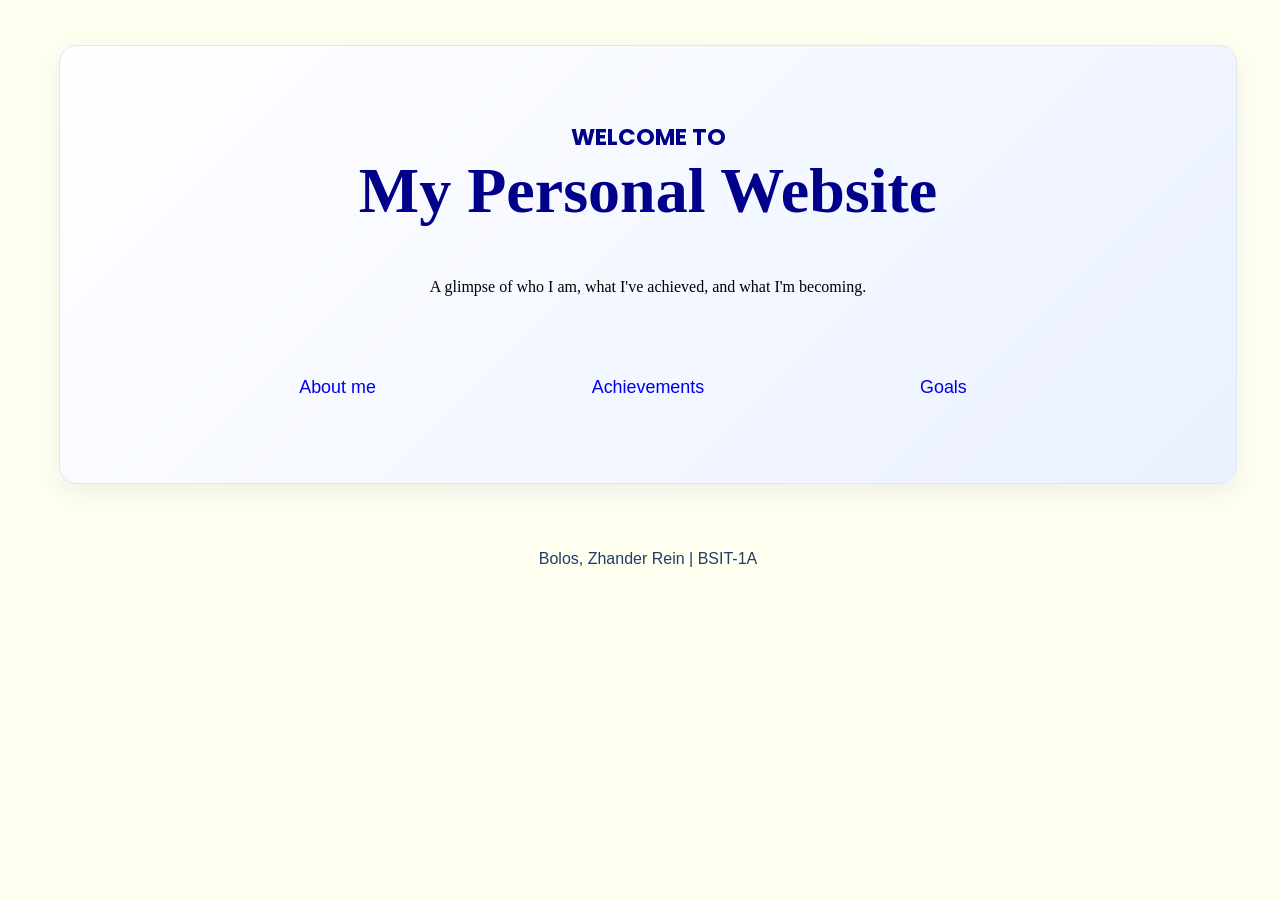
<file: index.html>
<!doctype html>
<html>
    <head> 
        <title> My Website </title> 
        <link rel="stylesheet" href="style.css">
        <link rel="preconnect" href="https://fonts.googleapis.com">
    <link rel="preconnect" href="https://fonts.gstatic.com" crossorigin>

    <link href="https://fonts.googleapis.com/css2?family=Poppins:wght@400;600;700&family=Roboto:wght@400;700&family=Playfair+Display:wght@400;700&display=swap" rel="stylesheet">

    </head>
    
    <body > 
        
        <div id="homepage"> 
            <div id="index"> 
        <header>
            <h3 class="myweb"> WELCOME TO </h3>
            <h1 class="myweb">My Personal Website</h1>
        </header>
        
        <main class="iAm">
            A glimpse of who I am, what I've achieved, 
            and what I'm becoming.</p>
        </main>

        

            
        <nav id="welcome">
            
                <a id="sec1" href="about.html"> About me</a>
                <a id="sec2" href="achievements.html"> Achievements</a>
                <a id="sec3" href="goals.html"> Goals </a>
            
        </nav>
        </div>
        
                <footer>
            <p class="iAm"> Bolos, Zhander Rein | BSIT-1A</p>

        </footer>
        </div>
    </body>
</html>
</file>
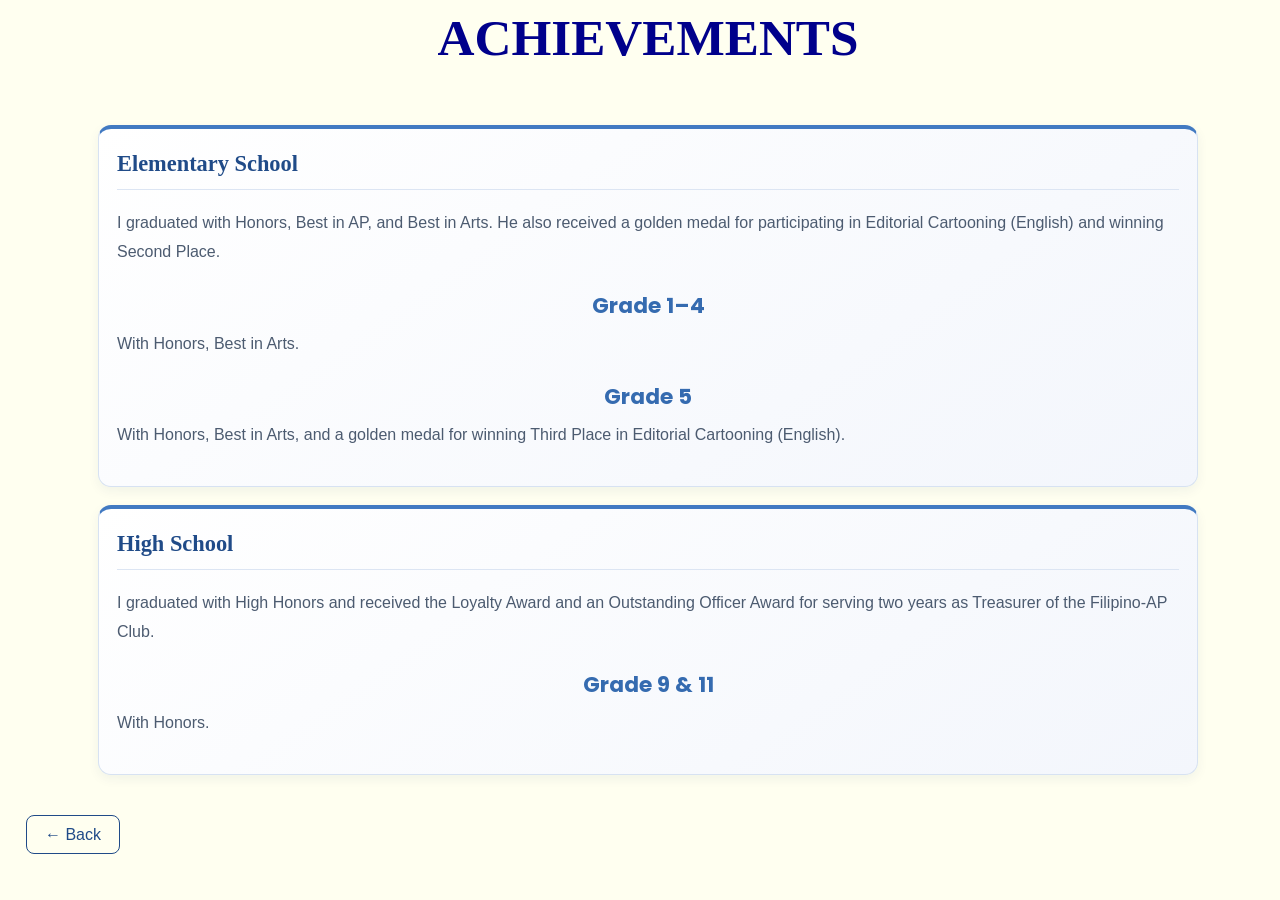
<file: achievements.html>
<!DOCTYPE html>
<html>
    <head> 
        <title>achievemets</title>
        <link rel="stylesheet" href="style.css">
        <link rel="preconnect" href="https://fonts.googleapis.com">
    <link rel="preconnect" href="https://fonts.gstatic.com" crossorigin>

    <link href="https://fonts.googleapis.com/css2?family=Poppins:wght@400;600;700&family=Roboto:wght@400;700&family=Playfair+Display:wght@400;700&display=swap" rel="stylesheet">

    </head>
    
<body>
    <section>
        <h1>ACHIEVEMENTS</h1>
    </section>

    <main id="achieve">

        <div id="loob">

            <section id="elementary">
                <h2 class="elem1">Elementary School</h2>

                <p class="elem1">
                    I graduated with Honors, Best in AP,
                    and Best in Arts. He also received a golden
                    medal for participating in Editorial Cartooning
                    (English) and winning Second Place.
                </p>

                <h3 class="elem2">Grade 1–4</h3>
                <p class="elem2">With Honors, Best in Arts.</p>

                <h3 class="elem3">Grade 5</h3>
                <p class="elem3">
                    With Honors, Best in Arts, and a golden medal
                    for winning Third Place in Editorial Cartooning
                    (English).
                </p>
                
            </section>

            <section id="highschool">
                <h2 class="hs1">High School</h2>

                <p class="hs1">
                    I graduated with High Honors and received
                    the Loyalty Award and an Outstanding Officer
                    Award for serving two years as Treasurer of
                    the Filipino-AP Club.
                </p>
                

                <h3 class="hs2">Grade 9 & 11</h3>
                <p class="hs2">With Honors.</p>
            </section>

        </div>

    </main>
</body>


        
        
        <nav class="back">
        
            <a class="b4ck" href="index.html"> ← Back </a>
        
        </nav>
    </body>
</html>
</file>
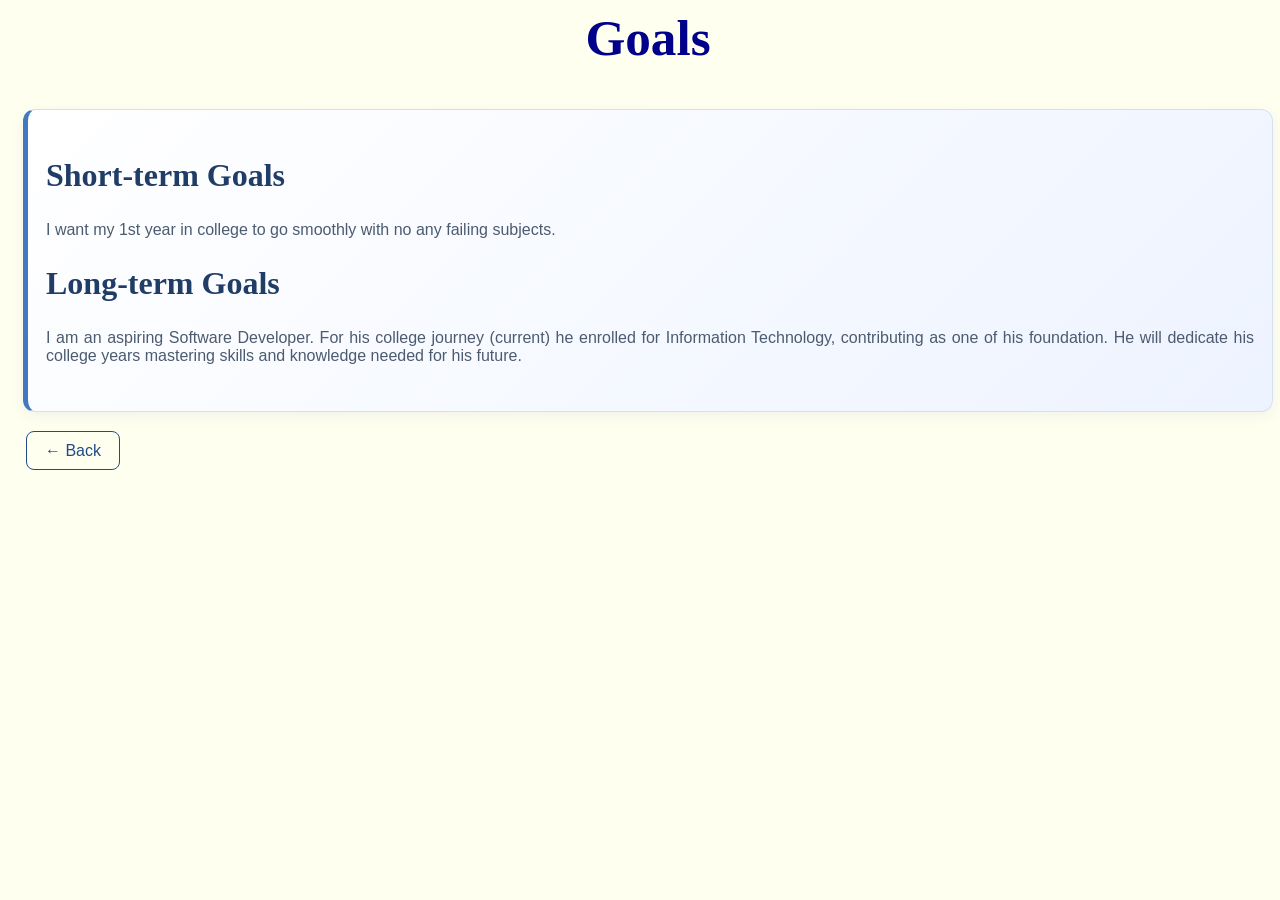
<file: goals.html>
<!DOCTYPE html>
<html>
    <head>
        <title> GOALS </title>
        <link rel="stylesheet" href="style.css">
        <link rel="preconnect" href="https://fonts.googleapis.com">
    <link rel="preconnect" href="https://fonts.gstatic.com" crossorigin>

    <link href="https://fonts.googleapis.com/css2?family=Poppins:wght@400;600;700&family=Roboto:wght@400;700&family=Playfair+Display:wght@400;700&display=swap" rel="stylesheet">

    </head>
    <body> 
    <section>
        <h1> Goals </h1>
    </section>
    <div id="loob2"> 
    <main class="goals">
        <h2 class="goals1"> Short-term Goals </h2>
            <p class="goals1"> I want my 1st year in college 
            to go smoothly with no any failing subjects.</p>
        <h2 class="goals2"> Long-term Goals</h2>
            <p clas="goals">  I am an aspiring Software Developer.
            For his college journey (current) he enrolled for Information Technology,
            contributing as one of his foundation. He will dedicate his college years
            mastering skills and knowledge needed for his future. </p>
        <h2> </h2>
    
    </main>
    </div>
    
    <nav class="back"> 
        
            <a class="b4ck" href="index.html"> ← Back </a></button>
        
    </nav>
    </body>
</html>
</file>
<file: style.css>
@keyframes fadeIn {
    from { opacity: 0; }
    to   { opacity: 2; }
}

h1, h2, p {
    animation: fadeIn 1s ease;
}
p, ul, td{
    font-family: Arial, Helvetica, sans-serif;
    color: #203d68;

}
h2, p {
    color: #203d68;
}
 #index {
    max-width: 600px;
    margin: 7px auto 0;
    margin-top: 25px;
    padding: 40px 30px;
    padding-top: 10px;
    background: linear-gradient(
        135deg,
        #ffffff,
        #eaf1ff
    );
    border: 1px solid #dce6f6;
    border-radius: 18px;
    box-shadow: 0 8px 25px rgba(30, 65, 120, 0.08);
}
     
 
 h1, h3{
    color: darkblue;
    font-family: 'Poppins', sans-serif;
    font-weight: 700;

 }
 h1:hover {
    transform: translateY(-2px);
    transition-duration: 0.4s;
 }
 h1 {
    margin-top: 0px;
 }
 h3 {
    margin-bottom: 0px;
    text-align: center;

 }
 h3:hover {
    transform: translateY(-2px);
    transition-duration: 0.4s;
    }

 a {
    text-decoration: none;
 }


 .back {
    font-family: Impact, Haettenschweiler, 'Arial Narrow Bold', sans-serif;
    text-decoration: none;
    padding: 10px 18px;
    border-radius: 8px;
    margin-top: 20px;
    transition: background-position 0.5s,
                transform 0.2s ease;
    
}

.b4ck {
    text-decoration: none;
    border: solid 1px;
    padding: 10px 18px;
    border-radius: 8px;
    color: #204b88;
 }

.b4ck:hover {
    transform: translateX(-4);
    transition-duration: 0.6s;
    box-shadow: 1px 2px 10px lightblue;
    color: white;
    background: linear-gradient(
    110deg, 
    lightblue, 
    royalblue, 
    darkblue
    );
    padding: 10px 18px;
    border-radius: 8px;
    margin-top: 20px;
    background-size: 200%;
    
}


/* Home page */
#hello {
    font-size: 15px;
    position: relative;
    
}
.iAm {
    display: flex;
    justify-content: center;
    align-items: center;
    text-align: center;

}
.iAm:hover {
    transform: translateY(-4);
}

#welcome {
    display: flex;
    justify-content: space-evenly;
    position: relative;
    top: 50px;
    border-radius: 30px;
    padding-left: 20px;
    padding-right: 50px;
    padding-bottom: 60px;
    font-family: Impact, Haettenschweiler, 'Arial Narrow Bold', sans-serif;
    
}  


#sec1:hover {
    transition-duration: 0.30s;
    background: linear-gradient(
    110deg, 
    lightblue, 
    royalblue, 
    darkblue
    );
    border-radius: 20px;
    padding-left: 75px;
    padding-right: 75px;
    padding-top: 14px;
    padding-bottom: 10px;
    transform: translateY(-40);
    color: white;
    box-shadow: 0px 0px 6px skyblue;

}
#sec1:active {
    color: white;
}

#sec2:hover {
    transition-duration: 0.30s;
    background: linear-gradient(
    110deg, 
    lightblue, 
    royalblue, 
    darkblue
    );
    border-radius: 20px;
    padding-left: 75px;
    padding-right: 75px;
    padding-top: 14px;
    padding-bottom: 10px;
    transform: translateY(-40);
    color: white;
    box-shadow: 0px 0px 6px skyblue;
}
#sec2:active {
    color: white;
}

#sec3:hover {
    transition-duration: 0.30s;
    background: linear-gradient(
    110deg, 
    lightblue, 
    royalblue, 
    darkblue
    );
    border-radius: 20px;
    padding-left: 75px;
    padding-right: 75px;
    padding-top: 14px;
    padding-bottom: 10px;
    transform: translateY(-40);
    color: white;
    box-shadow: 0px 0px 6px skyblue;
}
#sec3:active {
    color: white;
}

h1 {
    text-align: center;
    font-family: Times;
    font-size: 60px;
    
}
 footer {
     position: relative;
     top: 50px;
     font-size: 13px;
 }
 footer:hover {
    transform: scale(1.15);
    transition-duration: 0.50s;
    font-family: Verdana, Geneva, Tahoma, sans-serif;
 }

 /* Achievements */


#achieve {
    max-width: 1050px;
    margin: 40px auto;
    padding: 25px;
    color: #203d68;
}


#loob {
    display: grid;
    grid-template-columns: repeat(2, minmax(0, 1fr));
    gap: 25px;
    max-width: 1000px;
    margin: 0 auto;
}

#elementary,
#highschool {
    padding: 28px;
    background: linear-gradient(
        145deg,
        #ffffff,
        #f3f6fc
    );
    border: 1px solid #d7e2f2;
    border-top: 4px solid #427ac2;
    border-radius: 13px;
    box-shadow: 0 4px 12px rgba(25, 55, 100, 0.06);
    transition: 0.3s;
}

#elementary:hover,
#highschool:hover {
    background: #edf3ff;
    border-color: #a9c4eb;
    border-top-color: #204b88;
    box-shadow: 0 9px 20px rgba(25, 55, 100, 0.12);
    transform: translateY(-5px);
}

#achieve h2 {
    margin-top: 0;
    padding-bottom: 12px;
    border-bottom: 1px solid #dce5f3;
    color: #204b88;
    font-size: 25px;
}

#achieve h3 {
    margin: 22px 0 8px;
    color: #356bb0;
    font-size: 18px;
}

#achieve p {
    margin: 0 0 14px;
    color: #4c5b70;
    line-height: 1.8;
}

#elemImg1 {
    display: block;
    width: 100%;
    max-width: 250px;
    height: auto;
    object-fit: cover;
    border: 3px solid #e1eafa;
    border-radius: 10px;
    transition: border-color 0.25s ease;
}

#elemImg1:hover {
    border-color: #427ac2;
}




/* Personal Info */

#Auto {
    color: darkblue;
    text-align: center;
    font-size: 20px;
}
#autobiography {
    text-align: justify;
    background: #ffffff;
    border-left: 4px solid #427ac2;
    border-radius: 8px;
    box-shadow: 0 4px 15px rgba(25, 55, 100, 0.06);
    margin-right: 1px;
}
#autobiography:hover {
    transform: translateY(-5px);
    transition-duration: 0.4s;
}

#me1 {
    border: 4px solid #ffffff;
    border-radius: 12px;
    box-shadow: 0 5px 15px rgba(20, 45, 85, 0.16);
}

#sc {
    display: grid !important;
    grid-template-columns: repeat(2, minmax(0, 1fr)) !important;
    gap: 25px;
    width: calc(100% - 40px);
    margin: 20px auto;
    padding: 0;
    align-items: stretch;
}

#sc > .info-box {
    display: block;
    width: 100%;
    min-width: 0;
    padding: 25px;
    box-sizing: border-box;
    background: white;
    border: 1px solid #d4e0f1;
    border-left: 4px solid #427ac2;
    border-radius: 8px;
    box-shadow: 0 4px 15px rgba(25, 55, 100, 0.06);
    transition: transform 0.3s ease,
                box-shadow 0.3s ease;
}

#sc > .info-box:hover {
    transform: translateY(-5px);
    box-shadow: 0 6px 18px rgba(25, 55, 100, 0.12);
}

/* Phones only */
@media (max-width: 600px) {
    #sc {
        grid-template-columns: minmax(0, 1fr) !important;
    }
}

/* Phones */
@media (max-width: 600px) {
    #sc {
        grid-template-columns: 1fr;
    }
}

td {
    padding: 15px;
}

/* Goals */
#loob2 {
    text-align: justify;
    gap: 25px;
    margin: 25px;
    padding: 30px;
    background: linear-gradient(
        135deg,
        #ffffff,
        #edf3ff
    );
    border: 1px solid #d4e0f1;
    border-left: 5px solid #427ac2;
    border-radius: 12px;
    box-shadow: 0 4px 14px rgba(25, 55, 100, 0.06);
}

#loob2:hover {
    transform: translateY(-5px);
    transition-duration: 0.5s;
    box-shadow: 0 7px 18px rgba(25, 55, 100, 0.12);
}

#loob2 p {
    color: #4c5b70;
}





html {
    background: ivory;

}


/* =================================
   RESPONSIVE SIZE IMPROVEMENTS
================================= */

/* Better sizing on every screen */
* {
    box-sizing: border-box;
}

html {
    font-size: 16px;
}

body {
    width: 100%;
    overflow-wrap: break-word;
}

/* Headings scale with screen width */
h1 {
    font-size: clamp(2rem, 4vw, 3.5rem);
}

h2 {
    font-size: clamp(1.5rem, 2.5vw, 2.2rem);
}

h3 {
    font-size: clamp(1.15rem, 1.8vw, 1.5rem);
}

p, li {
    font-size: clamp(1rem, 1.2vw, 1.15rem);
}

/* HOME PAGE */
#index {
    width: 92%;
    max-width: 1200px;
    margin: 5vh auto 0;
    padding: clamp(20px, 4vw, 55px);
}

#index h1 {
    font-size: clamp(2.2rem, 5vw, 4rem);
}

#hello {
    font-size: clamp(1rem, 1.5vw, 1.25rem);
}

#welcome {
    width: 100%;
    gap: clamp(10px, 2vw, 24px);
}

#sec1,
#sec2,
#sec3 {
    font-size: clamp(1rem, 1.4vw, 1.25rem);
    padding: clamp(12px, 2vw, 24px);
}

/* ACHIEVEMENTS */
#achieve {
    width: 94%;
    max-width: 1200px;
    margin: 40px auto;
    padding: clamp(10px, 2vw, 30px);
}

#loob {
    width: 100%;
    max-width: 1100px;
    gap: clamp(16px, 2.5vw, 30px);
}

#elementary,
#highschool {
    padding: clamp(18px, 3vw, 36px);
}

#achieve h2 {
    font-size: clamp(1.35rem, 2.3vw, 1.8rem);
}

#achieve h3 {
    font-size: clamp(1.1rem, 1.7vw, 1.35rem);
}

#achieve p {
    font-size: clamp(1rem, 1.2vw, 1.15rem);
}

/* PERSONAL INFORMATION */
#autobiography {
    margin: clamp(12px, 3vw, 35px);
    padding: clamp(18px, 3vw, 35px);
    font-size: clamp(1rem, 1.2vw, 1.15rem);
}

#sc {
    gap: clamp(15px, 3vw, 40px);
    padding: clamp(15px, 3vw, 35px);
}

td {
    padding: clamp(8px, 1.5vw, 20px);
}

/* GOALS */
#loob2 {
    margin: clamp(12px, 3vw, 35px);
    padding: clamp(18px, 3vw, 35px);
    gap: clamp(15px, 2.5vw, 30px);
}

/* FOOTER */
footer {
    font-size: 0.9rem;
}


/* TABLETS */

@media (min-width: 701px) and (max-width: 1024px) {

    #index {
        width: 94%;
    }

    #achieve {
        width: 96%;
    }

    #loob {
        gap: 18px;
    }
}


/* PHONES */

@media (max-width: 600px) {

    html {
        font-size: 16px;
    }

    h1 {
        font-size: 2rem;
        letter-spacing: -0.5px;
    }

    h2 {
        font-size: 1.5rem;
    }

    h3 {
        font-size: 1.2rem;
    }

    p, li {
        font-size: 1rem;
        line-height: 1.75;
    }

    #index {
        width: 94%;
        margin: 25px auto;
        padding: 22px 16px;
    }

    #index h1 {
        font-size: clamp(2rem, 8vw, 2.6rem);
    }

    #welcome {
        flex-direction: column;
        gap: 12px;
        padding: 15px 0;
    }

    #sec1,
    #sec2,
    #sec3 {
        width: 100%;
        padding-bottom: 40px;
        font-size: 1rem;
        text-align: center
    }
    

}


    #achieve {
        width: 100%;
        margin: 25px auto;
        padding: 16px;
    }

    #loob {
        grid-template-columns: 1fr;
        gap: 18px;
    }

    #elementary,
    #highschool {
        padding: 22px 18px;
    }

    #achieve h2 {
        font-size: 1.4rem;
    }

    #achieve p {
        font-size: 1rem;
    }

    #elemImg1 {
        max-width: 100%;
    }

    #autobiography {
        margin: 15px;
        padding: 18px;
    }

    #sc {
        grid-template-columns: 1fr;
        gap: 18px;
        padding: 15px;
    }

    #loob2 {
        grid-template-columns: 1fr;
        margin: 15px;
        padding: 20px 18px;
    }

    td {
        padding: 8px;
    }

    footer {
        font-size: 0.85rem;
    }



/* SMALL PHONES */
@media (max-width: 360px) {

    #index h1 {
        font-size: 1.8rem;
    }

    #index {
        padding: 18px 12px;
    }

    #elementary,
    #highschool {
        padding: 17px 14px;
    }
}
</file>
